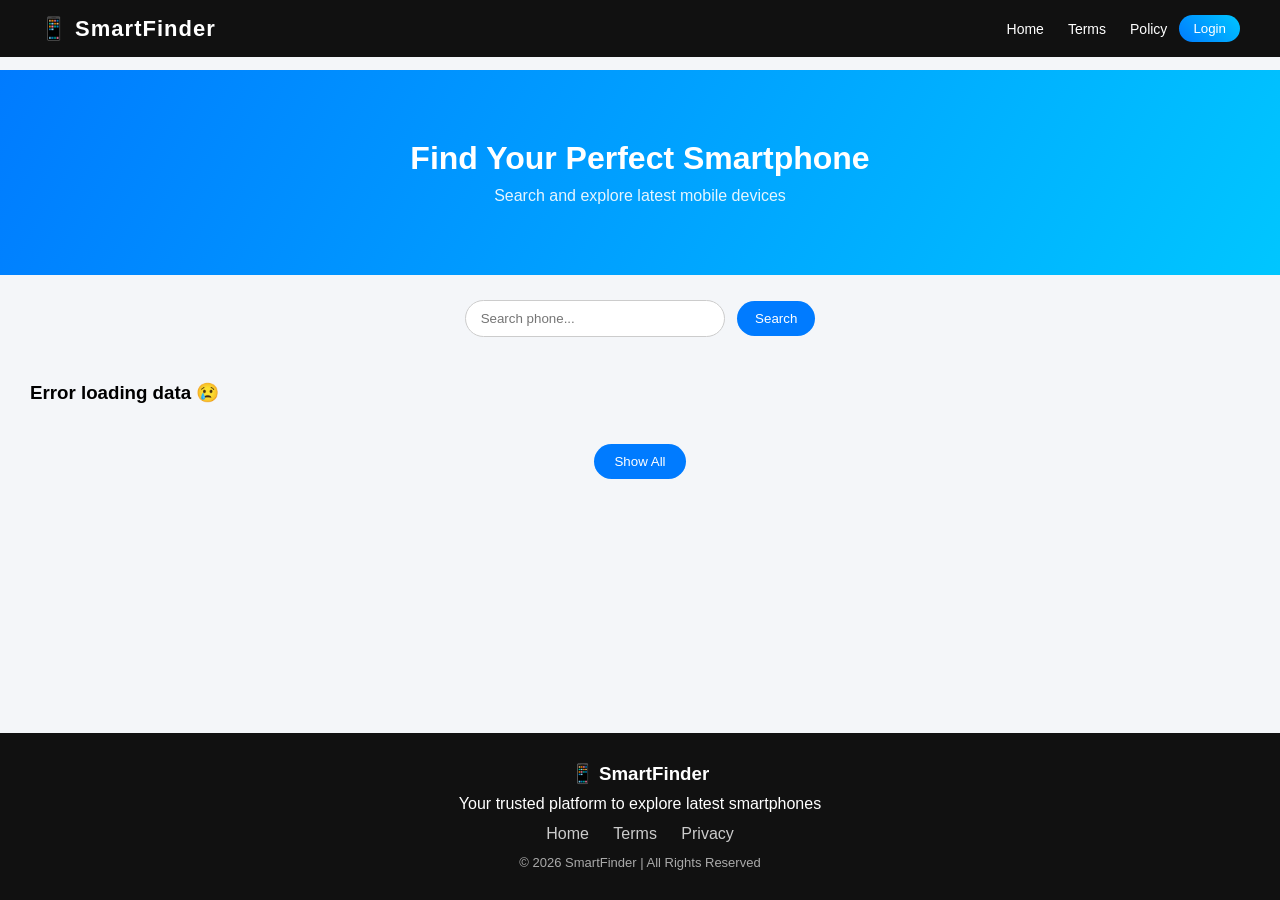
<file: index.html>
<!DOCTYPE html>
<html lang="en">
<head>
  <meta charset="UTF-8">
  <meta name="viewport" content="width=device-width, initial-scale=1.0">
  <title>Smart Phone Finder</title>
  <link rel="stylesheet" href="style.css">
</head>

<body>

<nav class="navbar">
  <div class="logo">📱 SmartFinder</div>

  <div class="nav-links">
    <a href="index.html">Home</a>
    <a href="terms.html">Terms</a>
    <a href="policy.html">Policy</a>
    <button class="login-btn">Login</button>
  </div>
</nav>

<section class="hero">
  <h1>Find Your Perfect Smartphone</h1>
  <p>Search and explore latest mobile devices</p>
</section>

<section class="search">
  <input id="search-input" type="text" placeholder="Search phone...">
  <button id="search-btn">Search</button>
</section>

<div id="spinner" class="hidden">Loading...</div>

<section id="phones-container" class="grid"></section>

<button id="show-all-btn" class="hidden">Show All</button>

<!-- DETAILS MODAL -->
<div id="modal" class="modal hidden">
  <div class="modal-content">
    <span id="close-modal">&times;</span>
    <div id="modal-body"></div>
  </div>
</div>

<!-- LOGIN MODAL -->
<div id="login-modal" class="modal hidden">
  <div class="modal-content">
    <span onclick="closeLogin()" id="close-modal">&times;</span>
    <h2>Login</h2>
    <input id="username" type="text" placeholder="Username" class="input">
    <input id="password" type="password" placeholder="Password" class="input">
    <button class="login-submit" onclick="loginUser()">Login</button>
  </div>
</div>

<footer class="footer">
  <h3>📱 SmartFinder</h3>
  <p>Your trusted platform to explore latest smartphones</p>

  <div class="footer-links">
    <a href="index.html">Home</a>
    <a href="terms.html">Terms</a>
    <a href="policy.html">Privacy</a>
  </div>

  <p class="copyright">
    © 2026 SmartFinder | All Rights Reserved
  </p>
</footer>

<script src="script.js"></script>
</body>
</html>
</file>
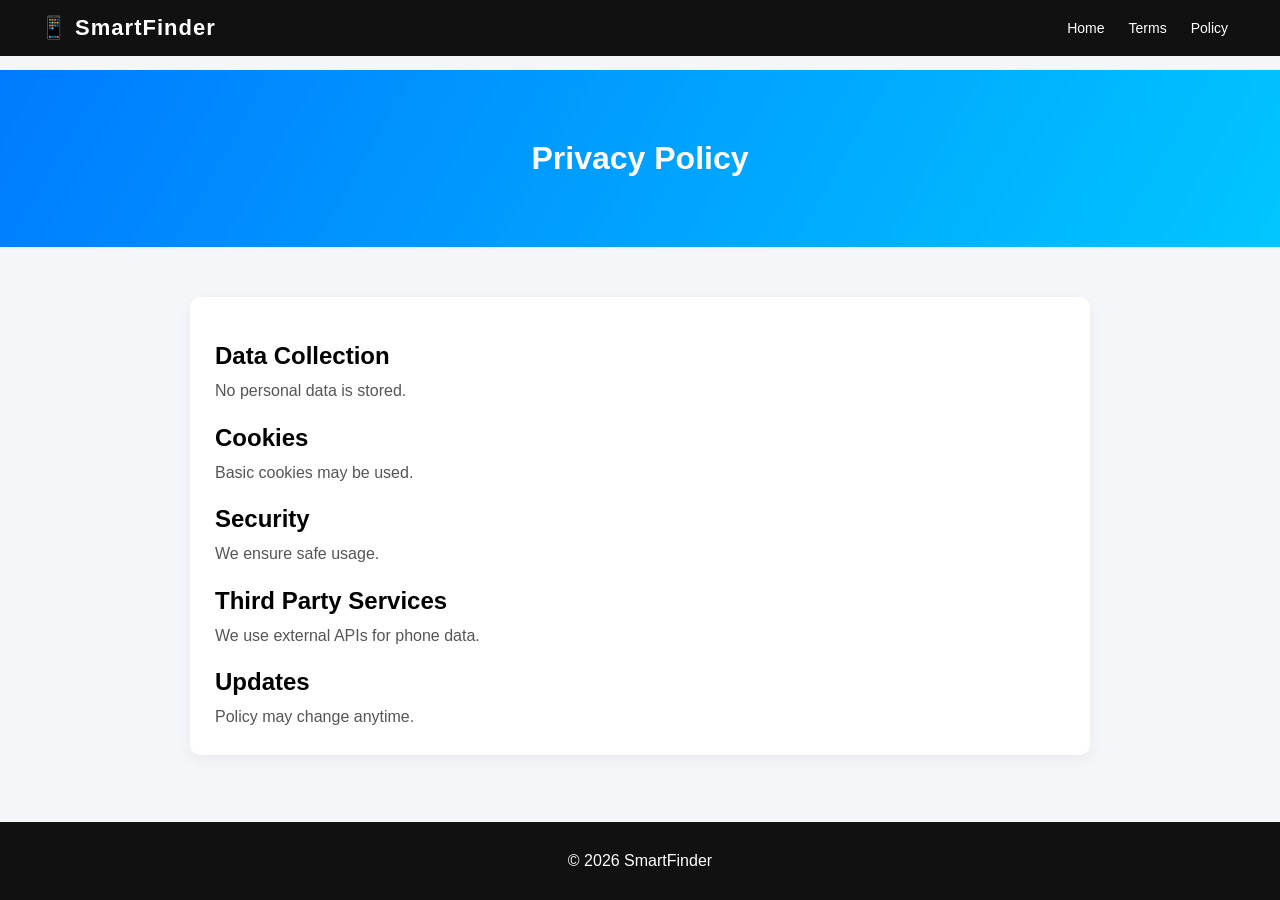
<file: policy.html>
<!DOCTYPE html>
<html lang="en">
<head>
  <meta charset="UTF-8">
  <title>Policy</title>
  <link rel="stylesheet" href="style.css">
</head>

<body>

<nav class="navbar">
  <div class="logo">📱 SmartFinder</div>
  <div class="nav-links">
    <a href="index.html">Home</a>
    <a href="terms.html">Terms</a>
    <a href="policy.html">Policy</a>
  </div>
</nav>

<section class="hero">
  <h1>Privacy Policy</h1>
</section>

<section class="content">
  <div class="container">

    <h2>Data Collection</h2>
    <p>No personal data is stored.</p>

    <h2>Cookies</h2>
    <p>Basic cookies may be used.</p>

    <h2>Security</h2>
    <p>We ensure safe usage.</p>

    <!-- NEW -->
    <h2>Third Party Services</h2>
    <p>We use external APIs for phone data.</p>

    <h2>Updates</h2>
    <p>Policy may change anytime.</p>

  </div>
</section>

<footer class="footer">
  <p>© 2026 SmartFinder</p>
</footer>

</body>
</html>
</file>
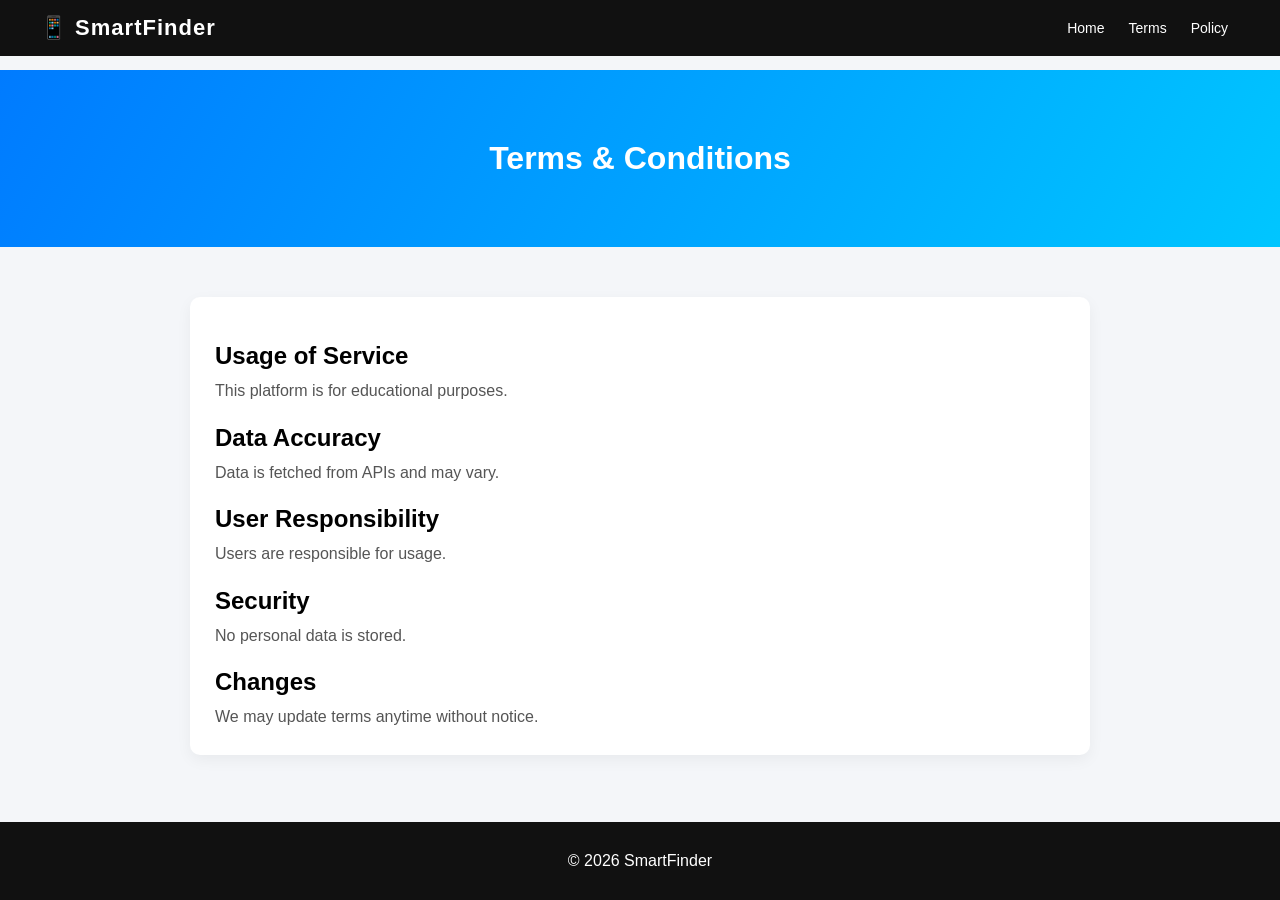
<file: terms.html>
<!DOCTYPE html>
<html lang="en">
<head>
  <meta charset="UTF-8">
  <title>Terms</title>
  <link rel="stylesheet" href="style.css">
</head>

<body>

<nav class="navbar">
  <div class="logo">📱 SmartFinder</div>
  <div class="nav-links">
    <a href="index.html">Home</a>
    <a href="terms.html">Terms</a>
    <a href="policy.html">Policy</a>
  </div>
</nav>

<section class="hero">
  <h1>Terms & Conditions</h1>
</section>

<section class="content">
  <div class="container">

    <h2>Usage of Service</h2>
    <p>This platform is for educational purposes.</p>

    <h2>Data Accuracy</h2>
    <p>Data is fetched from APIs and may vary.</p>

    <h2>User Responsibility</h2>
    <p>Users are responsible for usage.</p>

    <h2>Security</h2>
    <p>No personal data is stored.</p>

    <!-- NEW -->
    <h2>Changes</h2>
    <p>We may update terms anytime without notice.</p>

  </div>
</section>

<footer class="footer">
  <p>© 2026 SmartFinder</p>
</footer>

</body>
</html>
</file>
<file: style.css>
/* RESET */
* {
  margin: 0;
  padding: 0;
  box-sizing: border-box;
  font-family: 'Segoe UI', sans-serif;
}

body {
  display: flex;
  flex-direction: column;
  min-height: 100vh;
  background: #f4f6f9;
  padding-top: 70px; /* navbar space */
}

/* ================= NAVBAR ================= */
.navbar {
  position: fixed;
  top: 0;
  width: 100%;
  background: #111;
  color: white;
  display: flex;
  justify-content: space-between;
  align-items: center;
  padding: 15px 40px;
  z-index: 1000;
}

.logo {
  font-size: 22px;
  font-weight: bold;
  letter-spacing: 1px;
}

.nav-links {
  display: flex;
  align-items: center;
}

.nav-links a {
  margin: 0 12px;
  text-decoration: none;
  color: white;
  font-size: 14px;
  transition: 0.3s;
}

.nav-links a:hover {
  color: #00c6ff;
}

.login-btn {
  padding: 6px 14px;
  background: linear-gradient(45deg, #007bff, #00c6ff);
  border: none;
  color: white;
  border-radius: 20px;
  cursor: pointer;
  transition: 0.3s;
}

.login-btn:hover {
  transform: scale(1.05);
}

/* ================= HERO ================= */
.hero {
  text-align: center;
  padding: 70px 20px;
  background: linear-gradient(120deg, #007bff, #00c6ff);
  color: white;
}

.hero h1 {
  font-size: 32px;
}

.hero p {
  margin-top: 10px;
  opacity: 0.9;
}

/* ================= SEARCH ================= */
.search {
  text-align: center;
  margin: 25px 0;
}

.search input {
  padding: 10px 15px;
  border-radius: 25px;
  width: 260px;
  border: 1px solid #ccc;
  outline: none;
}

.search button {
  padding: 10px 18px;
  border-radius: 25px;
  background: #007bff;
  color: white;
  border: none;
  cursor: pointer;
  margin-left: 8px;
  transition: 0.3s;
}

.search button:hover {
  background: #0056b3;
}

/* ================= GRID ================= */
.grid {
  display: grid;
  grid-template-columns: repeat(auto-fit, minmax(230px, 1fr));
  gap: 20px;
  padding: 20px 30px;
}

/* ================= CARD ================= */
.card {
  background: white;
  padding: 18px;
  border-radius: 15px;
  text-align: center;
  box-shadow: 0 6px 20px rgba(0,0,0,0.08);
  transition: 0.3s;
}

.card:hover {
  transform: translateY(-8px);
}

.card img {
  width: 110px;
  margin-bottom: 10px;
}

.card h3 {
  margin: 10px 0 5px;
}

.card p {
  font-size: 14px;
  color: gray;
}

.card button {
  margin-top: 12px;
  background: #28a745;
  color: white;
  border-radius: 20px;
  padding: 8px 14px;
  border: none;
  cursor: pointer;
  transition: 0.3s;
}

.card button:hover {
  background: #218838;
}

/* ================= MODAL ================= */
.modal {
  position: fixed;
  top: 0;
  left: 0;
  width: 100%;
  height: 100%;
  background: rgba(0,0,0,0.7);

  display: flex;
  justify-content: center;
  align-items: center;

  z-index: 9999;
}

.modal-content {
  background: white;
  width: 90%;
  max-width: 420px;
  padding: 25px;
  border-radius: 12px;

  max-height: 80vh;
  overflow-y: auto;

  position: relative;
  animation: pop 0.3s ease;
}

#close-modal {
  position: absolute;
  top: 10px;
  right: 15px;
  font-size: 22px;
  cursor: pointer;
}

/* ================= CONTENT (TERMS/POLICY) ================= */
.content {
  padding: 50px 20px;
}

.container {
  max-width: 900px;
  margin: auto;
  background: white;
  padding: 25px;
  border-radius: 10px;
  box-shadow: 0 5px 15px rgba(0,0,0,0.05);
}

.container h2 {
  margin-top: 20px;
}

.container p {
  margin-top: 8px;
  color: #555;
  line-height: 1.6;
}

/* ================= FOOTER ================= */
.footer {
  margin-top: auto;
  background: #111;
  color: white;
  text-align: center;
  padding: 30px 20px;
}

.footer h3 {
  margin-bottom: 10px;
}

.footer-links {
  margin: 12px 0;
}

.footer-links a {
  margin: 0 10px;
  color: #ccc;
  text-decoration: none;
  transition: 0.3s;
}

.footer-links a:hover {
  color: white;
}

.copyright {
  font-size: 13px;
  color: #aaa;
}

/* ================= BUTTON ================= */
#show-all-btn {
  display: block;
  margin: 20px auto;
  padding: 10px 20px;
  border-radius: 20px;
  background: #007bff;
  color: white;
  border: none;
  cursor: pointer;
}

/* ================= HIDDEN ================= */
.hidden {
  display: none;
}

/* ================= ANIMATION ================= */
@keyframes pop {
  from {
    transform: scale(0.7);
    opacity: 0;
  }
  to {
    transform: scale(1);
    opacity: 1;
  }
}

/* ================= RESPONSIVE ================= */
@media (max-width: 600px) {
  .navbar {
    flex-direction: column;
    text-align: center;
  }

  .search input {
    width: 90%;
    margin-bottom: 10px;
  }

  .search button {
    width: 100px;
  }

  .hero h1 {
    font-size: 24px;
  }
}
.input {
  width: 100%;
  padding: 10px;
  margin: 10px 0;
  border-radius: 8px;
  border: 1px solid #ccc;
}

.login-submit {
  width: 100%;
  padding: 10px;
  background: #007bff;
  color: white;
  border: none;
  border-radius: 8px;
}
</file>
